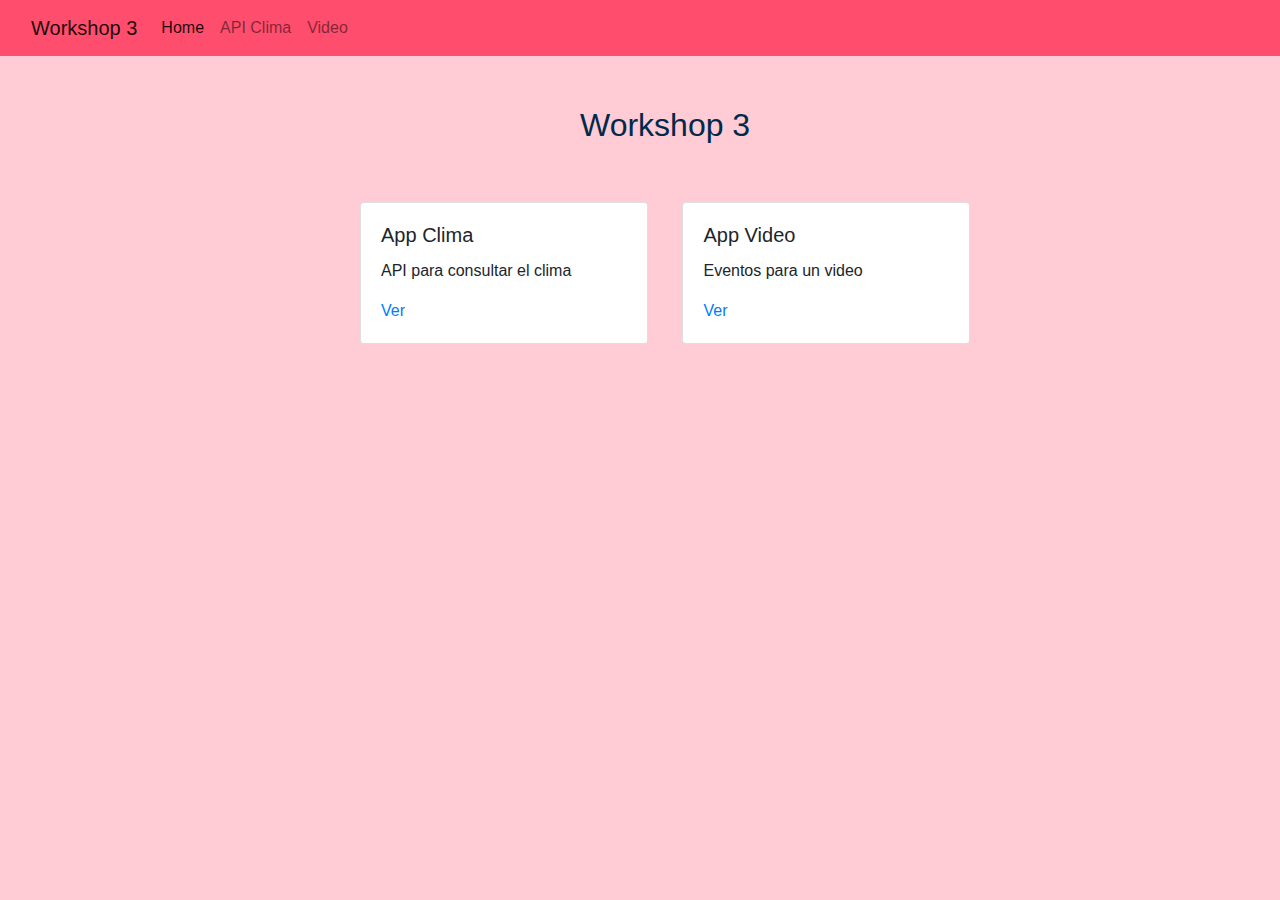
<file: index.html>
<!DOCTYPE html>
<html lang="es">

<head>
    <meta charset="UTF-8">
    <meta name="viewport" content="width=device-width, initial-scale=1.0">
    <title>Workshop - 3 Welcome</title>
    <link rel="stylesheet" href="https://stackpath.bootstrapcdn.com/bootstrap/4.5.2/css/bootstrap.min.css" integrity="sha384-JcKb8q3iqJ61gNV9KGb8thSsNjpSL0n8PARn9HuZOnIxN0hoP+VmmDGMN5t9UJ0Z" crossorigin="anonymous">
    <link rel="stylesheet" href="css/style.css">
</head>

<body>
    <section class="Navbar">
        <nav class="navbar navbar-expand-lg navbar-light" style="background-color: #ff4d6d;">
            <div class="container-fluid">
                <a class="navbar-brand" href="index.html">Workshop 3</a>
                <button class="navbar-toggler" type="button" data-bs-toggle="collapse" data-bs-target="#navbarNav" aria-controls="navbarNav" aria-expanded="false" aria-label="Toggle navigation">
                <span class="navbar-toggler-icon"></span>
              </button>
                <div class="collapse navbar-collapse" id="navbarNav">
                    <ul class="navbar-nav">
                        <li class="nav-item">
                            <a class="nav-link active" aria-current="page" href="index.html">Home</a>
                        </li>
                        <li class="nav-item">
                            <a class="nav-link" href="weatherApp.html">API Clima</a>
                        </li>
                        <li class="nav-item">
                            <a class="nav-link" href="videoApp.html">Video</a>
                        </li>
                    </ul>
                </div>
            </div>
        </nav>
    </section>
    <section>
        <div class="welcome">
            <div class="description">
                <h2>Workshop 3</h2>
            </div>
        </div>
    </section>

    <section>
        <div class="apps">
            <div class="card" style="width: 18rem;">
                <div class="card-body">
                    <h5 class="card-title">App Clima</h5>
                    <p class="card-text">API para consultar el clima</p>
                    <a href="weatherApp.html" class="card-link">Ver</a>
                </div>
            </div>

            <div class="card" style="width: 18rem;">
                <div class="card-body">
                    <h5 class="card-title">App Video</h5>
                    <p class="card-text">Eventos para un video</p>
                    <a href="videoApp.html" class="card-link">Ver</a>
                </div>
            </div>
        </div>
    </section>
</body>

</html>
</file>
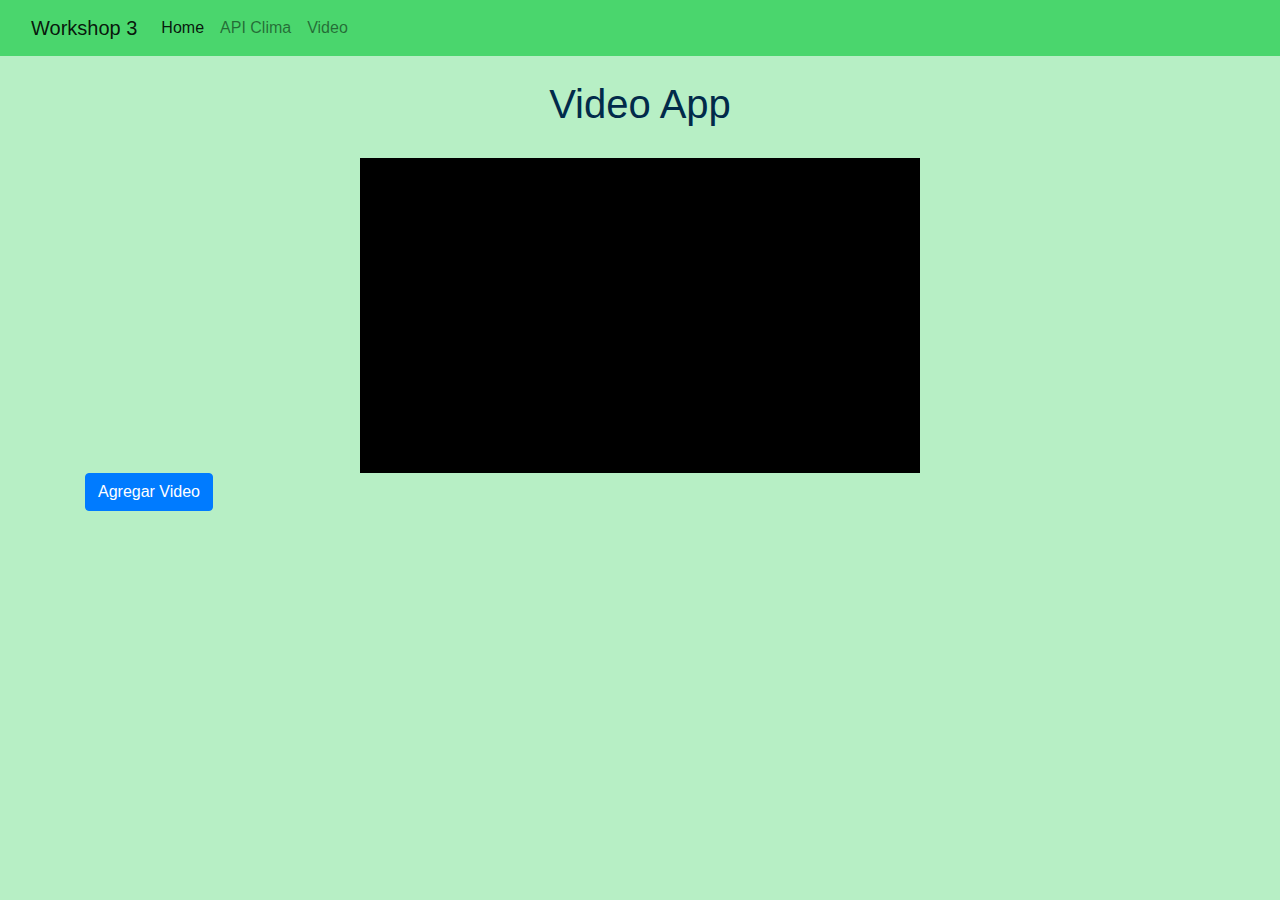
<file: videoApp.html>
<!DOCTYPE html>
<html lang="es">

<head>
    <meta charset="UTF-8">
    <meta name="viewport" content="width=device-width, initial-scale=1.0">
    <title>Workshop Video</title>
    <link rel="stylesheet" href="https://stackpath.bootstrapcdn.com/bootstrap/4.5.2/css/bootstrap.min.css" integrity="sha384-JcKb8q3iqJ61gNV9KGb8thSsNjpSL0n8PARn9HuZOnIxN0hoP+VmmDGMN5t9UJ0Z" crossorigin="anonymous">
    <link rel="stylesheet" href="css/style_video.css">
</head>

<body>
    <section class="Navbar">
        <nav class="navbar navbar-expand-lg navbar-light" style="background-color: #4ad66d;">
            <div class="container-fluid">
                <a class="navbar-brand" href="index.html">Workshop 3</a>
                <button class="navbar-toggler" type="button" data-bs-toggle="collapse" data-bs-target="#navbarNav" aria-controls="navbarNav" aria-expanded="false" aria-label="Toggle navigation">
                <span class="navbar-toggler-icon"></span>
              </button>
                <div class="collapse navbar-collapse" id="navbarNav">
                    <ul class="navbar-nav">
                        <li class="nav-item">
                            <a class="nav-link active" aria-current="page" href="index.html">Home</a>
                        </li>
                        <li class="nav-item">
                            <a class="nav-link" href="weatherApp.html">API Clima</a>
                        </li>
                        <li class="nav-item">
                            <a class="nav-link" href="videoApp.html">Video</a>
                        </li>
                    </ul>
                </div>
            </div>
        </nav>
    </section>
    <div class="container">
        <section>
            <div class="max-w-lg mx-auto controls">
                <h1 id="titulo" class="text-4xl mt-4 font-bold uppercase text-center">Video App</h1>
                <div class="p-6 mt-10">
                </div>
            </div>
        </section>
        <section>
            <div class="videoSection m-auto">
            </div>
        </section>
        <section class="selectVideo">
            <button onclick="insertarVideo('CvixRV5DfXk')" type="button" class="btn btn-primary">Agregar Video</button>
        </section>
    </div>
    <script src="js/videoApp.js "></script>
</body>

</html>
</file>
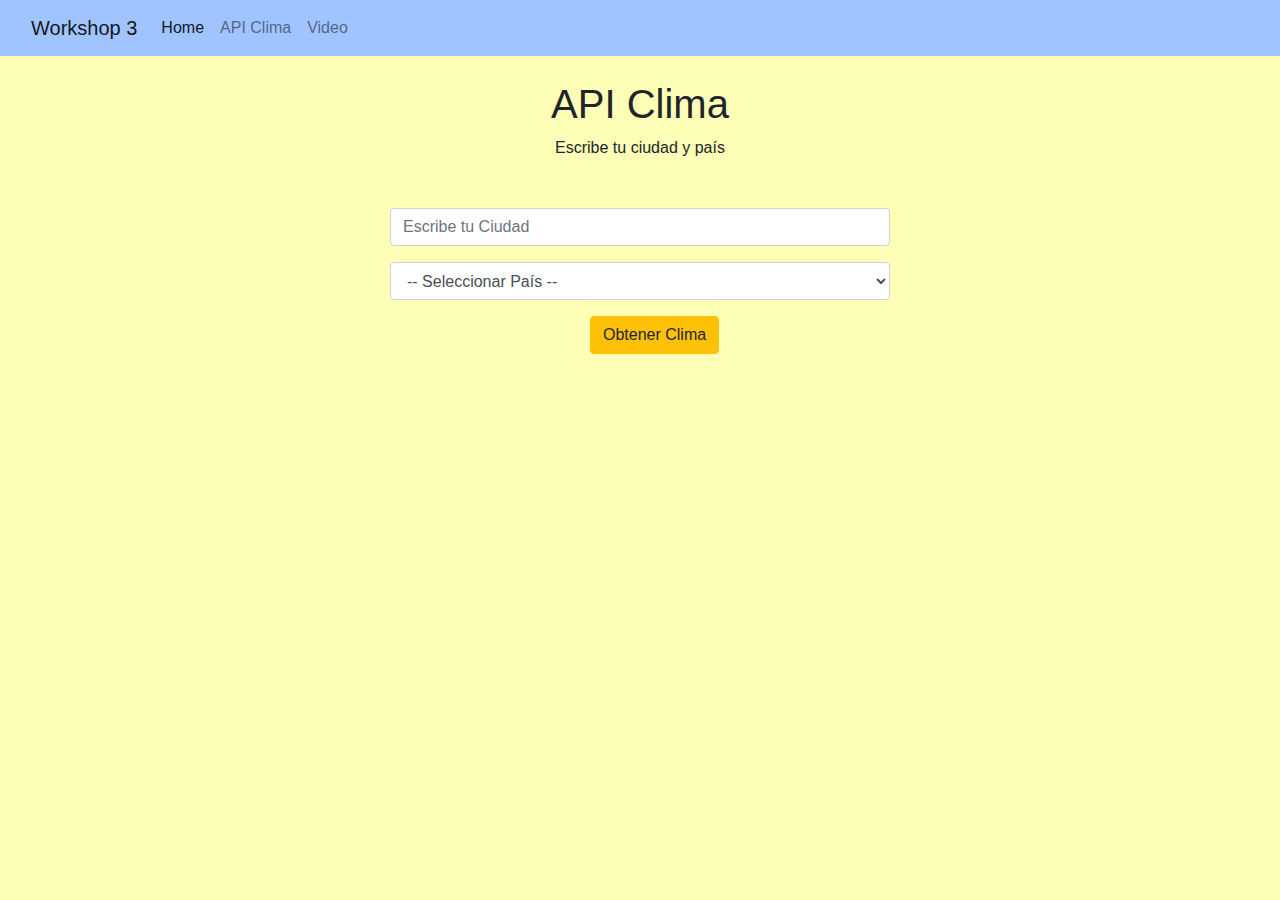
<file: weatherApp.html>
<!DOCTYPE html>
<html lang="es">

<head>
    <meta charset="UTF-8">
    <meta name="viewport" content="width=device-width, initial-scale=1.0">
    <title>Workshop Weather</title>
    <link rel="stylesheet" href="https://stackpath.bootstrapcdn.com/bootstrap/4.5.2/css/bootstrap.min.css" integrity="sha384-JcKb8q3iqJ61gNV9KGb8thSsNjpSL0n8PARn9HuZOnIxN0hoP+VmmDGMN5t9UJ0Z" crossorigin="anonymous">
    <link rel="stylesheet" href="css/style_weather.css">
</head>

<body>
    <section class="Navbar">
        <nav class="navbar navbar-expand-lg navbar-light" style="background-color: #a0c4ff;">
            <div class="container-fluid">
                <a class="navbar-brand" href="index.html">Workshop 3</a>
                <button class="navbar-toggler" type="button" data-bs-toggle="collapse" data-bs-target="#navbarNav" aria-controls="navbarNav" aria-expanded="false" aria-label="Toggle navigation">
                <span class="navbar-toggler-icon"></span>
              </button>
                <div class="collapse navbar-collapse" id="navbarNav">
                    <ul class="navbar-nav">
                        <li class="nav-item">
                            <a class="nav-link active" aria-current="page" href="index.html">Home</a>
                        </li>
                        <li class="nav-item">
                            <a class="nav-link" href="weatherApp.html">API Clima</a>
                        </li>
                        <li class="nav-item">
                            <a class="nav-link" href="videoApp.html">Video</a>
                        </li>
                    </ul>
                </div>
            </div>
        </nav>
    </section>
    <div class="container">
        <h1 id="titulo" class="text-4xl mt-4 font-bold uppercase text-center">API Clima</h1>
        <div class="max-w-lg mx-auto controls">
            <div class="p-6 mt-10">
                <div id="resultado">
                    <p class="text-center mt-6">Escribe tu ciudad y país</p>
                </div>
            </div>

            <form id="formulario" class="mt-5 " action="#" method="POST">
                <div class="mb-3">
                    <input type="text" name="ciudad" id="ciudad" placeholder="Escribe tu Ciudad" class="form-control">
                </div>
                <div class="mb-3">
                    <select class="form-control" id="pais">
                        <option disabled selected value="">-- Seleccionar País --</option>
                        <option value="AR ">Argentina</option>
                        <option value="CO ">Colombia</option>
                        <option value="CR ">Costa Rica</option>
                        <option value="ES ">España</option>
                        <option value="US ">Estados Unidos</option>
                        <option value="MX ">México</option>
                        <option value="PE ">Perú</option>
                    </select>
                </div>
                <button type="submit" class="btn btn-warning btnObtenerC">Obtener Clima</button>
            </form>
        </div>
    </div>

    <script src="js/weatherApp.js "></script>
</body>

</html>
</file>
<file: css/style.css>
body {
    background-color: #ffccd5;
}

.welcome {
    padding-top: 50px;
    padding-left: 330px;
}

.title h3 {
    margin-left: 250px;
    margin-bottom: 30px;
    color: #012a4a;
}

.description h2 {
    margin-left: 250px;
    color: #012a4a;
}

.apps {
    padding-left: 330px;
}

.card {
    display: inline-block;
    margin-top: 50px;
    margin-left: 30px
}
</file>
<file: css/style_video.css>
body {
    background-color: #b7efc5;
}

.controls {
    width: 500px;
}

.controls h1 {
    color: #012a4a;
    margin-bottom: 30px;
}

.btnVolver {
    margin-top: 20px;
    margin-left: 5px;
}

.videoSection {
    width: 560px;
    height: 315px;
    background-color: #000;
}


/*Estilos del Spinner */

.sk-chase {
    width: 40px;
    height: 40px;
    position: relative;
    animation: sk-chase 2.5s infinite linear both;
}

.sk-chase-dot {
    width: 100%;
    height: 100%;
    position: absolute;
    left: 0;
    top: 0;
    animation: sk-chase-dot 2.0s infinite ease-in-out both;
}

.sk-chase-dot:before {
    content: '';
    display: block;
    width: 25%;
    height: 25%;
    background-color: #fff;
    border-radius: 100%;
    animation: sk-chase-dot-before 2.0s infinite ease-in-out both;
}

.sk-chase-dot:nth-child(1) {
    animation-delay: -1.1s;
}

.sk-chase-dot:nth-child(2) {
    animation-delay: -1.0s;
}

.sk-chase-dot:nth-child(3) {
    animation-delay: -0.9s;
}

.sk-chase-dot:nth-child(4) {
    animation-delay: -0.8s;
}

.sk-chase-dot:nth-child(5) {
    animation-delay: -0.7s;
}

.sk-chase-dot:nth-child(6) {
    animation-delay: -0.6s;
}

.sk-chase-dot:nth-child(1):before {
    animation-delay: -1.1s;
}

.sk-chase-dot:nth-child(2):before {
    animation-delay: -1.0s;
}

.sk-chase-dot:nth-child(3):before {
    animation-delay: -0.9s;
}

.sk-chase-dot:nth-child(4):before {
    animation-delay: -0.8s;
}

.sk-chase-dot:nth-child(5):before {
    animation-delay: -0.7s;
}

.sk-chase-dot:nth-child(6):before {
    animation-delay: -0.6s;
}

@keyframes sk-chase {
    100% {
        transform: rotate(360deg);
    }
}

@keyframes sk-chase-dot {
    80%,
    100% {
        transform: rotate(360deg);
    }
}

@keyframes sk-chase-dot-before {
    50% {
        transform: scale(0.4);
    }
    100%,
    0% {
        transform: scale(1.0);
    }
}

.sk-fading-circle {
    margin: 100px auto;
    width: 40px;
    height: 40px;
    position: relative;
}

.sk-fading-circle .sk-circle {
    width: 100%;
    height: 100%;
    position: absolute;
    left: 0;
    top: 0;
}

.sk-fading-circle .sk-circle:before {
    content: '';
    display: block;
    margin: 0 auto;
    width: 15%;
    height: 15%;
    background-color: white;
    border-radius: 100%;
    -webkit-animation: sk-circleFadeDelay 1.2s infinite ease-in-out both;
    animation: sk-circleFadeDelay 1.2s infinite ease-in-out both;
}

.sk-fading-circle .sk-circle2 {
    -webkit-transform: rotate(30deg);
    -ms-transform: rotate(30deg);
    transform: rotate(30deg);
}

.sk-fading-circle .sk-circle3 {
    -webkit-transform: rotate(60deg);
    -ms-transform: rotate(60deg);
    transform: rotate(60deg);
}

.sk-fading-circle .sk-circle4 {
    -webkit-transform: rotate(90deg);
    -ms-transform: rotate(90deg);
    transform: rotate(90deg);
}

.sk-fading-circle .sk-circle5 {
    -webkit-transform: rotate(120deg);
    -ms-transform: rotate(120deg);
    transform: rotate(120deg);
}

.sk-fading-circle .sk-circle6 {
    -webkit-transform: rotate(150deg);
    -ms-transform: rotate(150deg);
    transform: rotate(150deg);
}

.sk-fading-circle .sk-circle7 {
    -webkit-transform: rotate(180deg);
    -ms-transform: rotate(180deg);
    transform: rotate(180deg);
}

.sk-fading-circle .sk-circle8 {
    -webkit-transform: rotate(210deg);
    -ms-transform: rotate(210deg);
    transform: rotate(210deg);
}

.sk-fading-circle .sk-circle9 {
    -webkit-transform: rotate(240deg);
    -ms-transform: rotate(240deg);
    transform: rotate(240deg);
}

.sk-fading-circle .sk-circle10 {
    -webkit-transform: rotate(270deg);
    -ms-transform: rotate(270deg);
    transform: rotate(270deg);
}

.sk-fading-circle .sk-circle11 {
    -webkit-transform: rotate(300deg);
    -ms-transform: rotate(300deg);
    transform: rotate(300deg);
}

.sk-fading-circle .sk-circle12 {
    -webkit-transform: rotate(330deg);
    -ms-transform: rotate(330deg);
    transform: rotate(330deg);
}

.sk-fading-circle .sk-circle2:before {
    -webkit-animation-delay: -1.1s;
    animation-delay: -1.1s;
}

.sk-fading-circle .sk-circle3:before {
    -webkit-animation-delay: -1s;
    animation-delay: -1s;
}

.sk-fading-circle .sk-circle4:before {
    -webkit-animation-delay: -0.9s;
    animation-delay: -0.9s;
}

.sk-fading-circle .sk-circle5:before {
    -webkit-animation-delay: -0.8s;
    animation-delay: -0.8s;
}

.sk-fading-circle .sk-circle6:before {
    -webkit-animation-delay: -0.7s;
    animation-delay: -0.7s;
}

.sk-fading-circle .sk-circle7:before {
    -webkit-animation-delay: -0.6s;
    animation-delay: -0.6s;
}

.sk-fading-circle .sk-circle8:before {
    -webkit-animation-delay: -0.5s;
    animation-delay: -0.5s;
}

.sk-fading-circle .sk-circle9:before {
    -webkit-animation-delay: -0.4s;
    animation-delay: -0.4s;
}

.sk-fading-circle .sk-circle10:before {
    -webkit-animation-delay: -0.3s;
    animation-delay: -0.3s;
}

.sk-fading-circle .sk-circle11:before {
    -webkit-animation-delay: -0.2s;
    animation-delay: -0.2s;
}

.sk-fading-circle .sk-circle12:before {
    -webkit-animation-delay: -0.1s;
    animation-delay: -0.1s;
}

@-webkit-keyframes sk-circleFadeDelay {
    0%,
    39%,
    100% {
        opacity: 0;
    }
    40% {
        opacity: 1;
    }
}

@keyframes sk-circleFadeDelay {
    0%,
    39%,
    100% {
        opacity: 0;
    }
    40% {
        opacity: 1;
    }
}
</file>
<file: css/style_weather.css>
body {
    background-color: #fdffb6;
}

.controls {
    width: 500px;
    margin-bottom: 25px
}

.btnObtenerC {
    margin-left: 200px;
}

.btnVolver {
    margin-top: 20px;
    margin-left: 5px;
}

.rojizo {
    background-color: #dc3545;
    color: #fff
}

.caja {
    width: 18rem;
}


/*Estilos del Spinner */

.sk-chase {
    width: 40px;
    height: 40px;
    position: relative;
    animation: sk-chase 2.5s infinite linear both;
}

.sk-chase-dot {
    width: 100%;
    height: 100%;
    position: absolute;
    left: 0;
    top: 0;
    animation: sk-chase-dot 2.0s infinite ease-in-out both;
}

.sk-chase-dot:before {
    content: '';
    display: block;
    width: 25%;
    height: 25%;
    background-color: #fff;
    border-radius: 100%;
    animation: sk-chase-dot-before 2.0s infinite ease-in-out both;
}

.sk-chase-dot:nth-child(1) {
    animation-delay: -1.1s;
}

.sk-chase-dot:nth-child(2) {
    animation-delay: -1.0s;
}

.sk-chase-dot:nth-child(3) {
    animation-delay: -0.9s;
}

.sk-chase-dot:nth-child(4) {
    animation-delay: -0.8s;
}

.sk-chase-dot:nth-child(5) {
    animation-delay: -0.7s;
}

.sk-chase-dot:nth-child(6) {
    animation-delay: -0.6s;
}

.sk-chase-dot:nth-child(1):before {
    animation-delay: -1.1s;
}

.sk-chase-dot:nth-child(2):before {
    animation-delay: -1.0s;
}

.sk-chase-dot:nth-child(3):before {
    animation-delay: -0.9s;
}

.sk-chase-dot:nth-child(4):before {
    animation-delay: -0.8s;
}

.sk-chase-dot:nth-child(5):before {
    animation-delay: -0.7s;
}

.sk-chase-dot:nth-child(6):before {
    animation-delay: -0.6s;
}

@keyframes sk-chase {
    100% {
        transform: rotate(360deg);
    }
}

@keyframes sk-chase-dot {
    80%,
    100% {
        transform: rotate(360deg);
    }
}

@keyframes sk-chase-dot-before {
    50% {
        transform: scale(0.4);
    }
    100%,
    0% {
        transform: scale(1.0);
    }
}

.sk-fading-circle {
    margin: 100px auto;
    width: 40px;
    height: 40px;
    position: relative;
}

.sk-fading-circle .sk-circle {
    width: 100%;
    height: 100%;
    position: absolute;
    left: 0;
    top: 0;
}

.sk-fading-circle .sk-circle:before {
    content: '';
    display: block;
    margin: 0 auto;
    width: 15%;
    height: 15%;
    background-color: white;
    border-radius: 100%;
    -webkit-animation: sk-circleFadeDelay 1.2s infinite ease-in-out both;
    animation: sk-circleFadeDelay 1.2s infinite ease-in-out both;
}

.sk-fading-circle .sk-circle2 {
    -webkit-transform: rotate(30deg);
    -ms-transform: rotate(30deg);
    transform: rotate(30deg);
}

.sk-fading-circle .sk-circle3 {
    -webkit-transform: rotate(60deg);
    -ms-transform: rotate(60deg);
    transform: rotate(60deg);
}

.sk-fading-circle .sk-circle4 {
    -webkit-transform: rotate(90deg);
    -ms-transform: rotate(90deg);
    transform: rotate(90deg);
}

.sk-fading-circle .sk-circle5 {
    -webkit-transform: rotate(120deg);
    -ms-transform: rotate(120deg);
    transform: rotate(120deg);
}

.sk-fading-circle .sk-circle6 {
    -webkit-transform: rotate(150deg);
    -ms-transform: rotate(150deg);
    transform: rotate(150deg);
}

.sk-fading-circle .sk-circle7 {
    -webkit-transform: rotate(180deg);
    -ms-transform: rotate(180deg);
    transform: rotate(180deg);
}

.sk-fading-circle .sk-circle8 {
    -webkit-transform: rotate(210deg);
    -ms-transform: rotate(210deg);
    transform: rotate(210deg);
}

.sk-fading-circle .sk-circle9 {
    -webkit-transform: rotate(240deg);
    -ms-transform: rotate(240deg);
    transform: rotate(240deg);
}

.sk-fading-circle .sk-circle10 {
    -webkit-transform: rotate(270deg);
    -ms-transform: rotate(270deg);
    transform: rotate(270deg);
}

.sk-fading-circle .sk-circle11 {
    -webkit-transform: rotate(300deg);
    -ms-transform: rotate(300deg);
    transform: rotate(300deg);
}

.sk-fading-circle .sk-circle12 {
    -webkit-transform: rotate(330deg);
    -ms-transform: rotate(330deg);
    transform: rotate(330deg);
}

.sk-fading-circle .sk-circle2:before {
    -webkit-animation-delay: -1.1s;
    animation-delay: -1.1s;
}

.sk-fading-circle .sk-circle3:before {
    -webkit-animation-delay: -1s;
    animation-delay: -1s;
}

.sk-fading-circle .sk-circle4:before {
    -webkit-animation-delay: -0.9s;
    animation-delay: -0.9s;
}

.sk-fading-circle .sk-circle5:before {
    -webkit-animation-delay: -0.8s;
    animation-delay: -0.8s;
}

.sk-fading-circle .sk-circle6:before {
    -webkit-animation-delay: -0.7s;
    animation-delay: -0.7s;
}

.sk-fading-circle .sk-circle7:before {
    -webkit-animation-delay: -0.6s;
    animation-delay: -0.6s;
}

.sk-fading-circle .sk-circle8:before {
    -webkit-animation-delay: -0.5s;
    animation-delay: -0.5s;
}

.sk-fading-circle .sk-circle9:before {
    -webkit-animation-delay: -0.4s;
    animation-delay: -0.4s;
}

.sk-fading-circle .sk-circle10:before {
    -webkit-animation-delay: -0.3s;
    animation-delay: -0.3s;
}

.sk-fading-circle .sk-circle11:before {
    -webkit-animation-delay: -0.2s;
    animation-delay: -0.2s;
}

.sk-fading-circle .sk-circle12:before {
    -webkit-animation-delay: -0.1s;
    animation-delay: -0.1s;
}

@-webkit-keyframes sk-circleFadeDelay {
    0%,
    39%,
    100% {
        opacity: 0;
    }
    40% {
        opacity: 1;
    }
}

@keyframes sk-circleFadeDelay {
    0%,
    39%,
    100% {
        opacity: 0;
    }
    40% {
        opacity: 1;
    }
}
</file>
